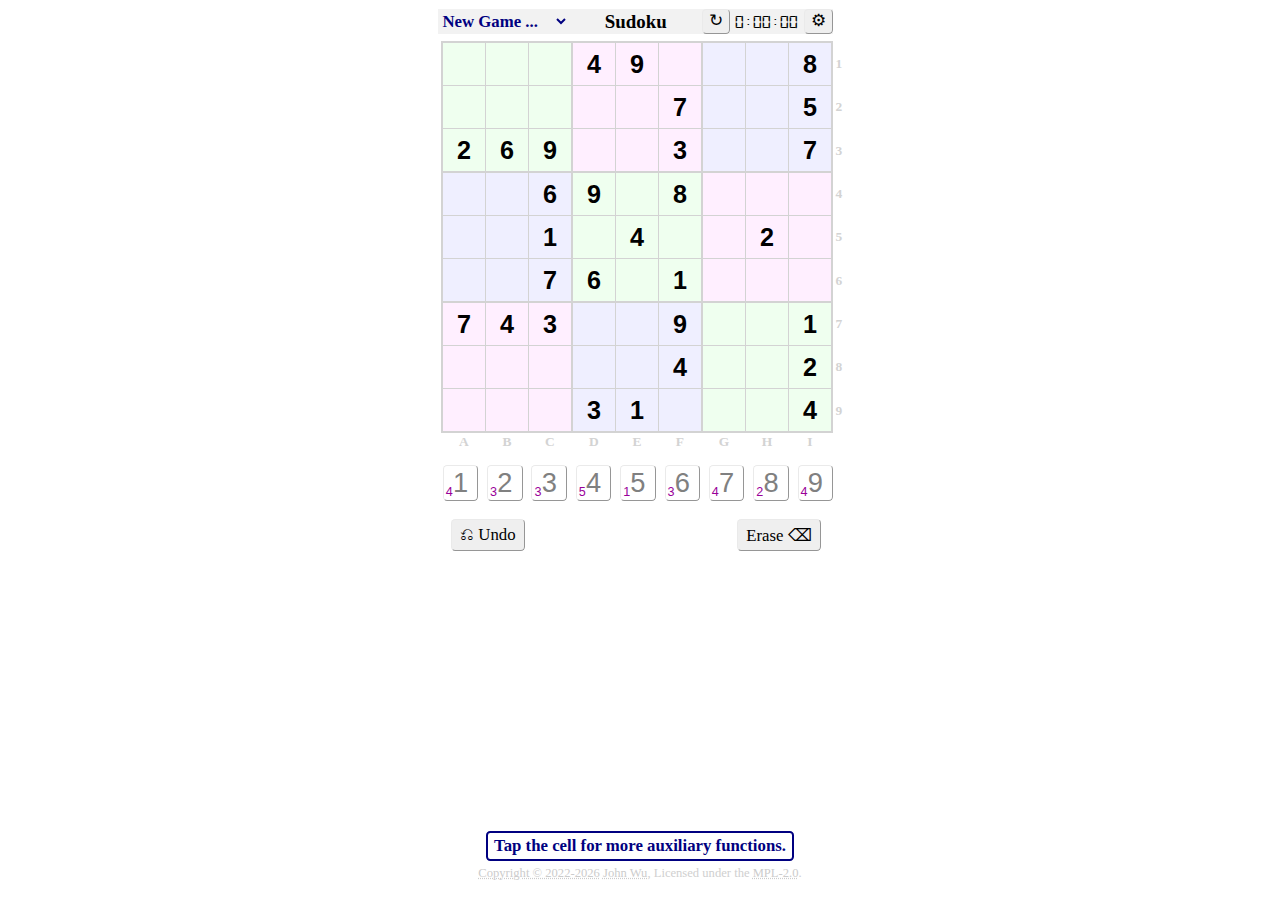
<file: index.html>
<!DOCTYPE html>
<html>
<head>
  <meta charset="utf-8">
  <script>
    const FALLBACK_LOCALE = 'en'
    const MAPPED_LOCALES = new Map([
      [FALLBACK_LOCALE, FALLBACK_LOCALE],
      ['zh', 'zh-CN'],
      ['zh-CN', 'zh-CN'],
    ])

    function resolveNavigatorLocale() {
      return navigator.language.replace(/^([a-z]{2})(?:-[a-z]+)??-([A-Z]{2})$/, '$1-$2')
    }

    function resolveEffectiveLocale(navigatorLocale) {
      let mapped = MAPPED_LOCALES.get(navigatorLocale)
      if (mapped) {
        return mapped
      } else if (navigatorLocale?.length > 2) {
        const lang = navigatorLocale.substring(0, 2)
        mapped = MAPPED_LOCALES.get(lang)
        if(mapped) return mapped
      }
      return FALLBACK_LOCALE
    }

    const locale = resolveEffectiveLocale(resolveNavigatorLocale())
    const {origin, pathname, search} = window.location
    const target = origin + pathname.substring(0, pathname.lastIndexOf('/')) + `/${locale}/index.html${search}`
    // console.debug("[DEBUG] Redirecting to %s ...", target)
    window.location.href = target
  </script>
</head>

<body>
</body>

</html>
</file>
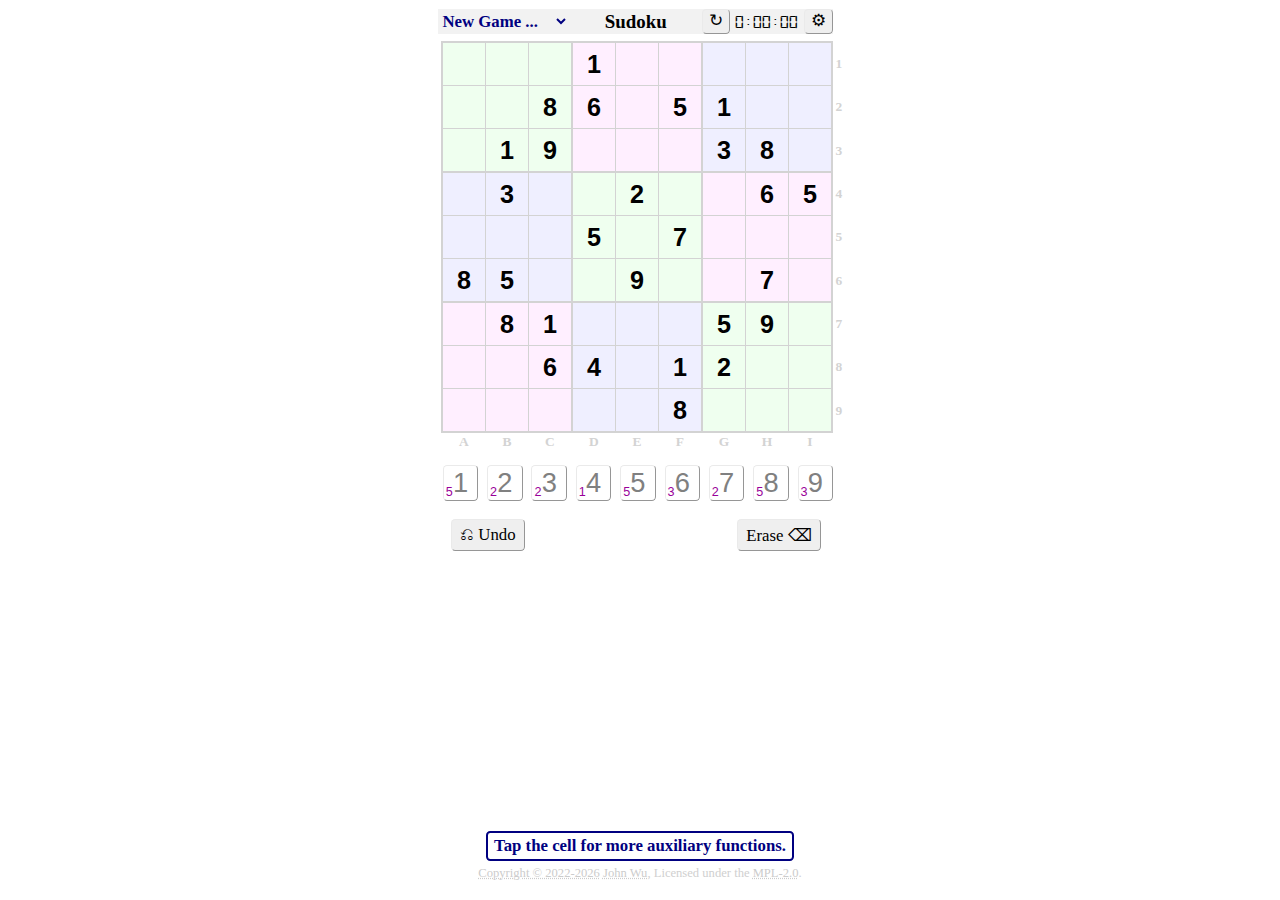
<file: en/index.html>
<!DOCTYPE html>
<html>
<head>
  <meta charset="utf-8">
  <meta name="viewport" content="width=device-width, initial-scale=1">

  <title>Sudoku</title>
  <meta name="author" content="John Wu">
  <meta name="description" content="Installable Online Sudoku, beyond pencil marker">
  <meta name="keywords" content="installable online sudoku">

  <link href="../favicon.ico" rel="shortcut icon" type="image/x-icon" sizes="32x32">

  <link href="../sudoku.css?v=20230204" data-cacheable rel="stylesheet" type="text/css">
  <script>document.querySelector(':root').style.setProperty('--default-font-family', 'Times New Roman')</script>

  <script src="../libs/easy.qrcode-4.4.13.min.js" data-cacheable type="text/javascript"></script>
  <script src="../libs/i18n.min.js" data-cacheable type="text/javascript"></script><!-- http://i18njs.com/ -->
  <script src="../libs/qqwing-1.3.4.min.js" data-cacheable type="text/javascript"></script>

  <script src="i18n.resources.js?v=20230204" data-cacheable type="text/javascript"></script>

  <script src="../scripts/app.js?v=20230205" data-cacheable type="text/javascript"></script>
  <script src="../scripts/config.js?v=20230129" data-cacheable type="text/javascript"></script>
  <script src="../scripts/global-shared.js?v=20230129" data-cacheable type="text/javascript"></script>
  <script src="../scripts/state-cache.js?v=20220820" data-cacheable type="text/javascript"></script>
  <script src="../scripts/window.js?v=20230129" data-cacheable type="text/javascript"></script>
  <script src="../scripts/prompt.js?v=20230205" data-cacheable type="text/javascript"></script>
  <script src="../scripts/timer.js?v=20220910" data-cacheable type="text/javascript"></script>

  <script src="../scripts/sudoku-settings.js?v=20230205" data-cacheable type="text/javascript"></script>
  <script src="../scripts/sudoku-cell.js?v=20230205" data-cacheable type="text/javascript"></script>
  <script src="../scripts/sudoku-grid.js?v=20220918" data-cacheable type="text/javascript"></script>
  <script src="../scripts/sudoku-givens.js?v=20230204" data-cacheable type="text/javascript"></script>
  <script src="../scripts/sudoku-assumptions.js?v=20230205" data-cacheable type="text/javascript"></script>
  <script src="../scripts/sudoku-board.js?v=20230205" data-cacheable type="text/javascript"></script>
  <script src="../scripts/sudoku-game.js?v=20230205" data-cacheable type="text/javascript"></script>

  <script src="../scripts/debug.js?v=20230205" data-cacheable type="text/javascript"></script>

  <script src="../install/prompt.js?v=20230205" data-cacheable type="text/javascript" async></script>
  <script src="../pwa-bootstrap.js?v=20230205" data-cacheable type="text/javascript" async></script>

  <meta name="theme-color" media="(prefers-color-scheme: light)" content="white">
  <meta name="theme-color" media="(prefers-color-scheme: dark)" content="black">
  <link rel="manifest" href="manifest.json?20230129">

  <!--
   | CAUTION: PLEASE DO NOT REMOVE.
   |
   | The following lines list other cacheable resources,
   | which will be used to refresh the resources while installing a new version of the service worker.
   |-->
  <!--
  <cacheable-resource location="../audios/success.mp3" />
  <cacheable-resource location="../fonts/digital-7.mono.ttf" />
  <cacheable-resource location="../images/U1F860.left-arrow.png" />
  <cacheable-resource location="../images/U2B73.down-arrow-to-bar.png" />
  <cacheable-resource location="../images/U21A7.down-arrow-from-bar.png" />

  <script src="../libs/marked-4.2.5.min.js" data-cacheable type="text/javascript"></script>
  <cacheable-resource location="../markdown.html?v=pseudo" />

  <cacheable-resource location="LICENSE.md?v=pseudo" />
  <cacheable-resource location="README.md?v=pseudo" />
  -->
</head>

<body>

</body>

</html>
</file>
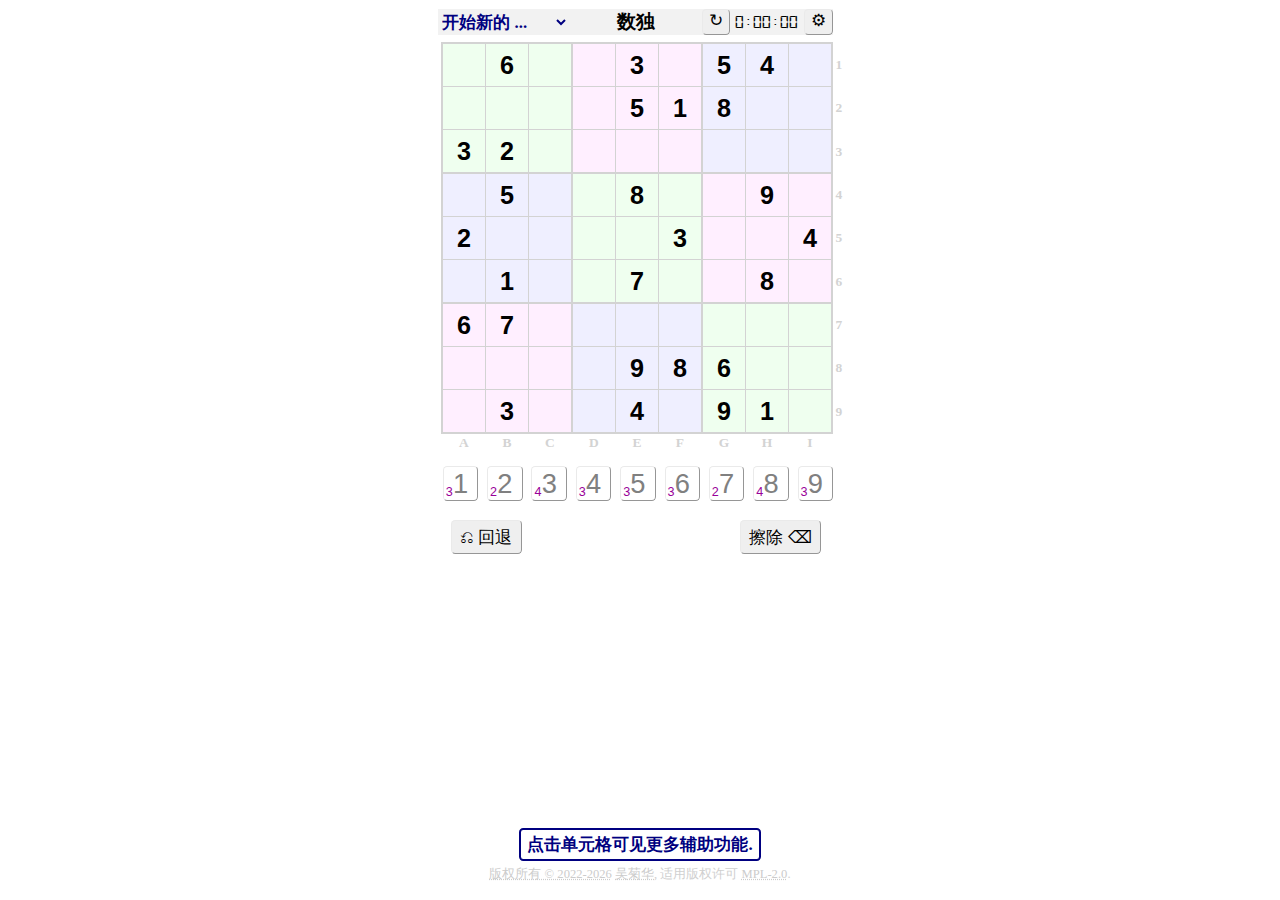
<file: zh-CN/index.html>
<!DOCTYPE html>
<html>
<head>
  <meta charset="utf-8">
  <meta name="viewport" content="width=device-width, initial-scale=1">

  <title>数独</title>
  <meta name="author" content="吴菊华">
  <meta name="description" content="可安装在线数独, 代替铅笔和纸">
  <meta name="keywords" content="可安装, 在线数独, 数独APP, 数独">

  <link href="../favicon.ico" rel="shortcut icon" type="image/x-icon" sizes="32x32">

  <link href="../sudoku.css?v=20230204" data-cacheable rel="stylesheet" type="text/css">
  <script>document.querySelector(':root').style.setProperty('--default-font-family', '宋体')</script>

  <script src="../libs/easy.qrcode-4.4.13.min.js" data-cacheable type="text/javascript"></script>
  <script src="../libs/i18n.min.js" data-cacheable type="text/javascript"></script><!-- http://i18njs.com/ -->
  <script src="../libs/qqwing-1.3.4.min.js" data-cacheable type="text/javascript"></script>

  <script src="i18n.resources.js?v=20230204" data-cacheable type="text/javascript"></script>

  <script src="../scripts/app.js?v=20230205" data-cacheable type="text/javascript"></script>
  <script src="../scripts/config.js?v=20230129" data-cacheable type="text/javascript"></script>
  <script src="../scripts/global-shared.js?v=20230129" data-cacheable type="text/javascript"></script>
  <script src="../scripts/state-cache.js?v=20220820" data-cacheable type="text/javascript"></script>
  <script src="../scripts/window.js?v=20230207" data-cacheable type="text/javascript"></script>
  <script src="../scripts/prompt.js?v=20230205" data-cacheable type="text/javascript"></script>
  <script src="../scripts/timer.js?v=20220910" data-cacheable type="text/javascript"></script>

  <script src="../scripts/sudoku-settings.js?v=20230205" data-cacheable type="text/javascript"></script>
  <script src="../scripts/sudoku-cell.js?v=20230205" data-cacheable type="text/javascript"></script>
  <script src="../scripts/sudoku-grid.js?v=20220918" data-cacheable type="text/javascript"></script>
  <script src="../scripts/sudoku-givens.js?v=20230204" data-cacheable type="text/javascript"></script>
  <script src="../scripts/sudoku-assumptions.js?v=20230205" data-cacheable type="text/javascript"></script>
  <script src="../scripts/sudoku-board.js?v=20230205" data-cacheable type="text/javascript"></script>
  <script src="../scripts/sudoku-game.js?v=20230205" data-cacheable type="text/javascript"></script>

  <script src="../scripts/debug.js?v=20230205" data-cacheable type="text/javascript"></script>

  <script src="../install/prompt.js?v=20230205" data-cacheable type="text/javascript" async></script>
  <script src="../pwa-bootstrap.js?v=20230205" data-cacheable type="text/javascript" async></script>

  <meta name="theme-color" media="(prefers-color-scheme: light)" content="white">
  <meta name="theme-color" media="(prefers-color-scheme: dark)" content="black">
  <link rel="manifest" href="manifest.json?20230129">

  <!--
   | CAUTION: PLEASE DO NOT REMOVE.
   |
   | The following lines list other cacheable resources,
   | which will be used to refresh the resources while installing a new version of the service worker.
   |-->
  <!--
  <cacheable-resource location="../audios/success.mp3" />
  <cacheable-resource location="../fonts/digital-7.mono.ttf" />
  <cacheable-resource location="../images/U1F860.left-arrow.png" />
  <cacheable-resource location="../images/U2B73.down-arrow-to-bar.png" />
  <cacheable-resource location="../images/U21A7.down-arrow-from-bar.png" />

  <script src="../libs/marked-4.2.5.min.js" data-cacheable type="text/javascript"></script>
  <cacheable-resource location="../markdown.html?v=pseudo" />

  <cacheable-resource location="LICENSE.md?v=pseudo" />
  <cacheable-resource location="README.md?v=pseudo" />
  -->
</head>

<body>

</body>

</html>
</file>
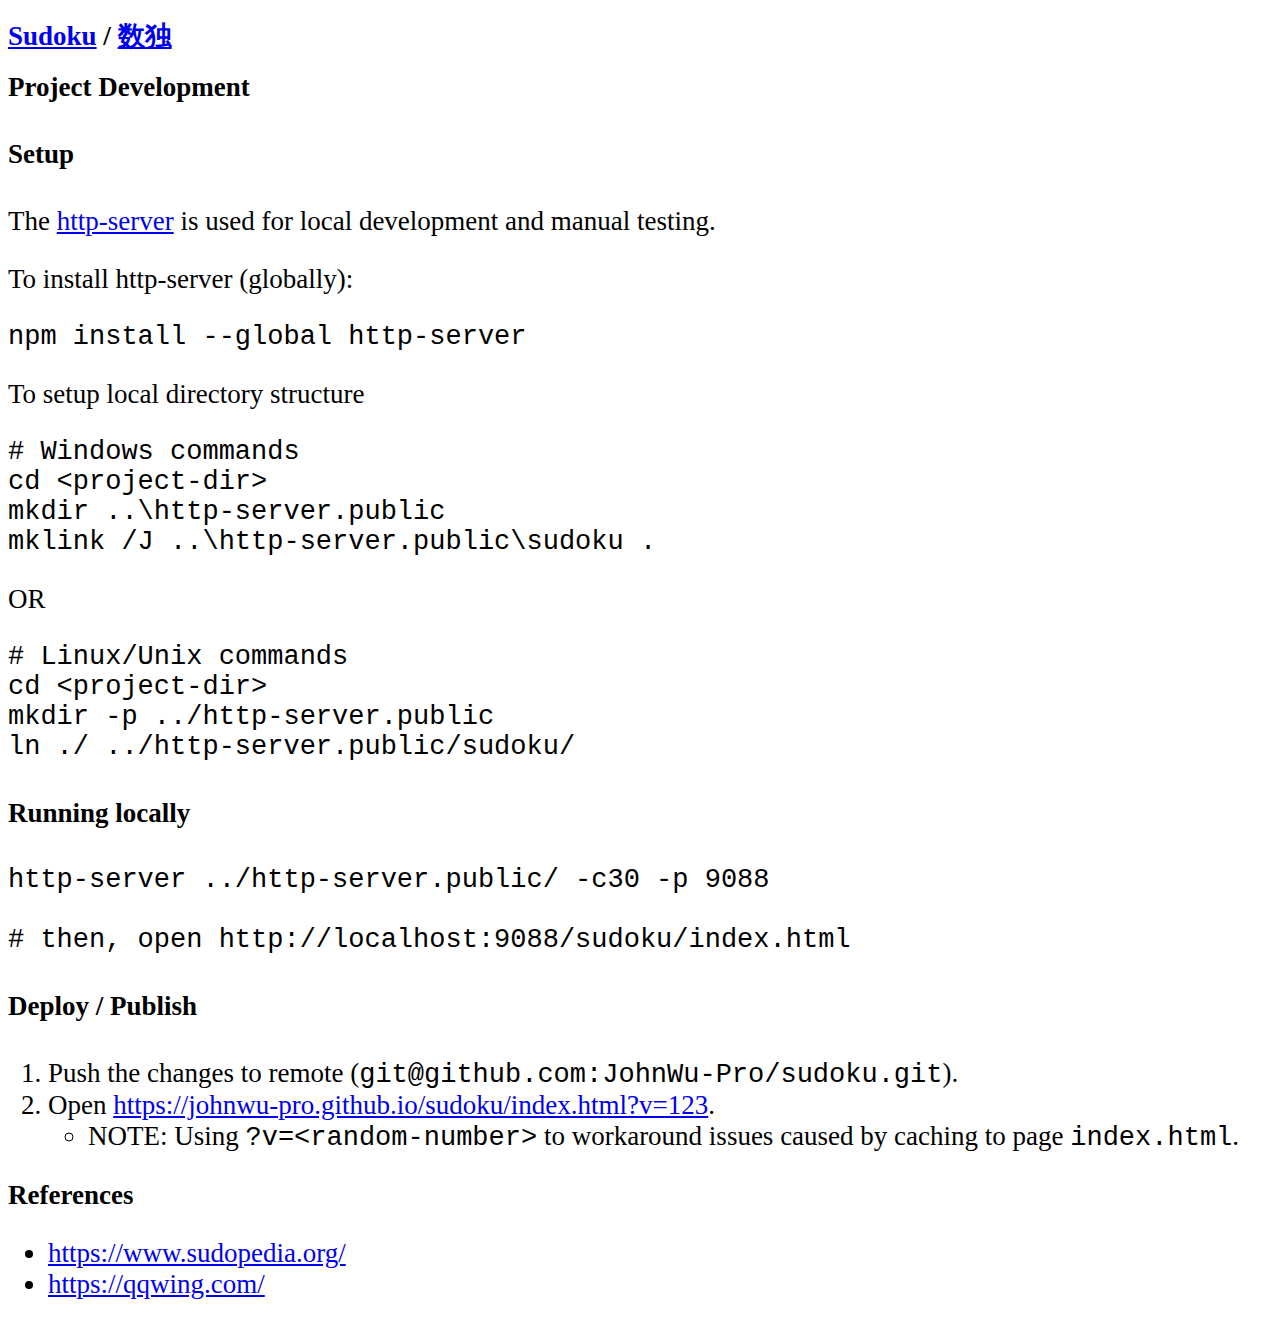
<file: markdown.html>
<!DOCTYPE html>
<html>
<head>
  <meta charset="utf-8">
  <title></title>

  <link href="favicon.ico" rel="shortcut icon" type="image/x-icon" sizes="32x32">
  <style>
    :where(*) {
      font-size: 3vmin;
    }
  </style>

  <script src="libs/marked-4.2.5.min.js" data-cacheable type="text/javascript"></script>
  <script>
    function absolute(uri) {
      if(! uri) {
        return ''
      } else if(RegExp('^https?://\\w+.+$').test(uri)) { // absolute HTTP URI
        return uri
      } else if(uri.startsWith('/')) { // origin relative URI
        return location.origin + uri
      } else { // page relative URI
        return location.href.substring(0, location.href.lastIndexOf('/')) + '/' + uri
      }
    }

    function params() {
      const params = opener?.window.crossTabParams?.[location.origin + location.pathname] ?? {}
      // console.debug("[DEBUG] Params: %s", JSON.stringify(params))

      let {title, markdown, stylesheet} = params
      markdown = absolute(markdown || 'README.md')
      stylesheet = absolute(stylesheet)

      title = title || ((uri) => {
        const left = uri.lastIndexOf('/')
        let right = uri.lastIndexOf('.', left+1)
        if(right === -1) right = uri.length
        return uri.substring(left+1, right)
      })(markdown)

      return {title, markdown, stylesheet}
    }

    //
    // Initialize
    //
    document.addEventListener("DOMContentLoaded", () => {
      const {title, markdown, stylesheet} = params()
      document.title = title
      if(stylesheet) {
        document.head.appendChild(Object.assign(
          document.createElement('link'), {href: stylesheet, rel: 'stylesheet', type: 'text/css'}
        ))
      }
      fetch(markdown)
        .then((response) => response.text())
        .then((text) => document.body.innerHTML = marked.parse(text))
        .then(() => console.info("[INFO] Loaded %s.", markdown))
        .catch(error => console.error("[ERROR] Error occurred: %o", error))
    })
  </script>
</head>

<body>
  <h2>Loading ...</h2>
</body>

</html>
</file>
<file: sudoku.css>
* {
  border: none;
  margin: 0;
  padding: 0;
}

:root {
  --default-font-family: unset;
  --main-font-family: var(--default-font-family, 'system-ui');
  --digit-font-family: 'Arial';

  --size-1vmin: clamp(3.6px, 1vmin, 4.2px);

  --size-0_5vmin: calc(var(--size-1vmin) * 0.5);
  --size-1_5vmin: calc(var(--size-1vmin) * 1.5);
  --size-2vmin:   calc(var(--size-1vmin) * 2);
  --size-2_5vmin: calc(var(--size-1vmin) * 2.5);
  --size-3vmin:   calc(var(--size-1vmin) * 3);
  --size-4vmin:   calc(var(--size-1vmin) * 4);
  --size-5vmin:   calc(var(--size-1vmin) * 5);
  --size-6vmin:   calc(var(--size-1vmin) * 6);
  --size-8vmin:   calc(var(--size-1vmin) * 8);
  --size-10vmin:  calc(var(--size-1vmin) * 10);

  --size-1vmax: clamp(6.4px, 1vmax, 9px);
}

a, a:hover, a:visited {
  color: #cccccc;
  text-decoration: underline dotted;
}

body {
  position: static;
  z-index: 0;
}

button {
  cursor: pointer;
}

.hidden {
  display: none !important;
}

.no-wrap {
  white-space: nowrap;
}

.header {
  width: calc(var(--size-1vmin) * 96);
  margin: var(--size-1vmax) auto 0 auto;
  margin-bottom: calc(var(--size-1vmax) * 0.8);
}

.header > div {
  background: #f2f2f2;
  display: flex;
  margin-left: 0;
  margin-right: var(--size-2vmin);
}

.header > div > div {
  position: relative;
  margin-top: auto;
  margin-bottom: auto;
  flex: 1 1 0;
}
.header > div > :first-child {
  text-align: left;
}
.header > div > :not(:first-child):not(:last-child) {
  text-align: center;
}
.header > div > :last-child {
  text-align: right;
}

.header select {
  background: #f2f2f2;
  color: navy;
  font: bold var(--size-4vmin) var(--main-font-family);
  width: calc(var(--size-1vmin) * 31);
}

.header .center {
  overflow: hidden;
}
.header .center > div {
  position: relative;
}
.header .center > .slide-up {
  transform: translateY(-100%);
  transition: transform 1s ease-in-out;
}

.header .title {
  font: bold calc(var(--size-1vmin) * 4.5) var(--main-font-family);
}
.header .game-selection {
  color: navy;
  font: normal var(--size-4vmin) var(--main-font-family);
  overflow: hidden;
  text-overflow: clip;
  white-space: nowrap;
}

.header .buttons {
  display: flex;
  justify-content: space-evenly;
}
.header .buttons > button {
  display: block;
  padding: 0 var(--size-1_5vmin) var(--size-0_5vmin) var(--size-1_5vmin);

  border: 1px outset #eaeaea;
  border-radius: clamp(3.6px, 1vmin, 4.2px);
}
.header .buttons > :first-child {
  margin: 0 auto 0 0 !important;
}
.header .buttons > :not(:first-child):not(:last-child) {
  margin-left: auto;
  margin-right: auto;
  text-align: center;
}
.header .buttons > :last-child {
  margin: 0 0 0 auto !important;
}

@font-face {
  font-family: 'Digital-7 Mono';
  src: url('fonts/digital-7.mono.ttf');
}

.header .buttons > .timer {
  display: inline-block;
  font: normal calc(var(--size-1vmin) * 4.5) 'Digital-7 Mono';
  margin: auto;
}

.header .buttons > button::after {
  display: inline-block;
  font: normal var(--size-4vmin) var(--main-font-family);
}
.header .restart::after {
  /* U+21BB ↻*/
  content: '↻';
}
.header .settings::after {
  /* U+2699 ⚙ */
  content: '⚙';
}

.board {
  width: calc(var(--size-1vmin) * 98);
  margin: 0 auto;
}

.grid {
  padding-left: calc(var(--size-1vmin) * 1.6);
  width: 100%;
  text-align: center;
}

.grid .row {
  display: flex;
}

.grid .cell {
  aspect-ratio: 1 / 1;
  border: solid lightgrey;
  border-width: 1px 0 0 1px;
  position: relative;
  width: var(--size-10vmin);
}

.grid .cell.focused {
  z-index: 1;
  outline: auto #6666ff;
}
.grid .cell.same {
  background-color: #ffccff;
}

.grid .cell .value.if-1st,
.assumption.if-1st {
  background-color: #ccffcc;
}
.grid .cell .value.if-2nd,
.assumption.if-2nd {
  background-color: #ccccff;
}
.grid .cell .value.if-3rd,
.assumption.if-3rd {
  background-color: #ffcccc;
}

.grid .row-1 .cell,
.grid .row-1 .y-axis {
  border-top-width: 2px !important;
}

.grid .row-3 .cell, .grid .row-6 .cell {
  border-bottom-width: 1px !important;
}

.grid .row-9 .cell {
  border-bottom-width: 2px !important;
}

.grid .col-A {
  border-left-width: 2px !important;
}

.grid .col-C, .grid .col-F {
  border-right-width: 1px !important;
}

.grid .col-I {
  border-right-width: 2px !important;
}

.cell-A1, .cell-B1, .cell-C1,
.cell-A2, .cell-B2, .cell-C2,
.cell-A3, .cell-B3, .cell-C3,
.cell-D4, .cell-E4, .cell-F4,
.cell-D5, .cell-E5, .cell-F5,
.cell-D6, .cell-E6, .cell-F6,
.cell-G7, .cell-H7, .cell-I7,
.cell-G8, .cell-H8, .cell-I8,
.cell-G9, .cell-H9, .cell-I9 {
  background-color: #efffef;
}

.cell-D1, .cell-E1, .cell-F1,
.cell-D2, .cell-E2, .cell-F2,
.cell-D3, .cell-E3, .cell-F3,
.cell-G4, .cell-H4, .cell-I4,
.cell-G5, .cell-H5, .cell-I5,
.cell-G6, .cell-H6, .cell-I6,
.cell-A7, .cell-B7, .cell-C7,
.cell-A8, .cell-B8, .cell-C8,
.cell-A9, .cell-B9, .cell-C9 {
  background-color: #ffefff;
}

.cell-G1, .cell-H1, .cell-I1,
.cell-G2, .cell-H2, .cell-I2,
.cell-G3, .cell-H3, .cell-I3,
.cell-A4, .cell-B4, .cell-C4,
.cell-A5, .cell-B5, .cell-C5,
.cell-A6, .cell-B6, .cell-C6,
.cell-D7, .cell-E7, .cell-F7,
.cell-D8, .cell-E8, .cell-F8,
.cell-D9, .cell-E9, .cell-F9 {
  background-color: #efefff;
}

.grid .cell .value {
  font: normal var(--size-6vmin) var(--digit-font-family);
  position: relative;
  top: 50%;
  margin: auto;
  width: 88%;
  transform: translateY(-50%);
}

.grid .cell .value.given {
  color: black;
  font-weight: bold;
}

.grid .cell .value.pending {
  font: normal var(--size-4vmin) var(--digit-font-family);
  color: grey;
  position: relative;
  top: 28%;
}

.grid .cell .value.solved {
  color: blue;
}

.grid .cell .eliminated:not(:empty)::before {
  content: '-';
}
.grid .cell .eliminated {
  font: normal calc(var(--size-1vmin) * 3.2) var(--digit-font-family);
  color: #999999;
  position: relative;
  top: 10%;
}

.grid .cell .cross {
  background-color: #ffccff;
  position: absolute;
  margin: auto;
  z-index: 1;
}
.grid .cell .cross.row {
  left: 6%;
  top: 45%; /* 50% - (1vmin / 10vmin) / 2 */
  width: 88%;
  height: var(--size-1vmin);
}
.grid .cell .cross.column {
  left: 45%; /* 50% - (1vmin / 10vmin) / 2 */
  top: 6%;
  width: var(--size-1vmin);
  height: 88%;
}

.grid .coord {
  border: solid white;
  border-width: 1px 0 0 1px;

  color: lightgrey;
  font: bold calc(var(--size-1vmin) * 3.2) var(--main-font-family);
}

.grid .x-axis .coord {
  width: var(--size-10vmin);
}

.grid .y-axis {
  aspect-ratio: 1 / 4;
  text-align: left;
}

.grid .y-axis .value {
  position: relative;
  top: 50%; left: 25%;
  transform: translateY(-50%);
}

.keys {
  display: flex;
  justify-content: space-around;
  margin: var(--size-3vmin) auto 0 auto;
  padding-right: 1%;
  width: 97%;
  text-align: center;
}
.keys > :last-child {
  margin-left: var(--size-2vmin) !important;
}

.keys .key {
  aspect-ratio: 1 / 1;
  width: var(--size-8vmin);
  position: relative;
  margin: var(--size-0_5vmin);

  border: 1px outset #eaeaea;
  border-radius: var(--size-1vmin);

  color: grey;
  font: normal calc(var(--size-1vmin) * 6.5) var(--digit-font-family);
  cursor: pointer;
}
.keys .key.key-mode-ctrl {
  aspect-ratio: 5 / 4;
  width: calc(var(--size-1vmin) * 6.4);
}

.keys .key.key-mode-ctrl > div {
  font: normal var(--size-4vmin) var(--digit-font-family);
  position: absolute;
  z-index: 1;
}
.keys .key.key-mode-ctrl .value.from-mode {
  top: var(--size-2_5vmin);
  left: calc(var(--size-1vmin) * 0.3);
}
.keys .key.key-mode-ctrl .symbol {
  color: #990099;
  top: var(--size-2_5vmin);
  left: calc(var(--size-1vmin) * 0.8);
}
.keys .key.key-mode-ctrl .value.to-mode {
  bottom: var(--size-2_5vmin);
  right: calc(var(--size-1vmin) * 0.3);
}

.keys .key .value {
  position: relative;
  top: 50%;
  transform: translateY(-50%);
}

.keys.eliminating :not(:last-child) .value,
.keys.eliminating .value.from-mode,
.keys:not(.eliminating) .value.to-mode {
  text-decoration: 1px line-through red;
}

.keys .key.candidate {
  outline: auto #6666ff;
}

.keys .key .count {
  position: absolute;
  z-index: 1;
  bottom: 0;
  padding: 0 0 1px 2px;

  font-size: var(--size-3vmin);
  color: #990099;
  text-align: left;
}
.keys.eliminating .key .count {
  display: none;
}

.commands {
  margin: var(--size-3vmin) auto 0 auto;
  padding-right: 2%;
  width: 92%;
  text-align: center;
}

.commands .buttons {
  display: flex;
  justify-content: space-evenly;
  white-space: nowrap;
}
.commands .buttons > button {
  font: normal var(--size-4vmin) var(--main-font-family);
}
.commands .buttons > :first-child {
  margin-right: auto;
  text-align: left;
}
.commands .buttons > :not(:first-child):not(:last-child) {
  margin-left: auto;
  margin-right: auto;
  text-align: center;
}
.commands .buttons > :last-child {
  margin-left: auto;
  text-align: right;
}

.commands #undo::before {
  content: '⎌'
}
.commands #givens-filled {
  color: navy;
  font-weight: bold;
}
.commands #clean::after {
  content: '⌫'
}

.commands .block {
  display: block;
  margin: var(--size-1vmin);
  padding: var(--size-1vmin) var(--size-2vmin);
}

.commands .border {
  border: 1px outset #eaeaea;
  border-radius: var(--size-1vmin);
}

.commands .pending .assumption {
  display: flex;
  text-align: left;

  border: 1px solid #eaeaea;
  width: auto;
}

.commands .pending .assumption > * {
  font: normal var(--size-4vmin) var(--main-font-family);
}

.commands .pending .assumption button {
  display: block;
  margin: var(--size-1vmin);
  padding: 0 var(--size-1_5vmin) var(--size-0_5vmin) var(--size-1_5vmin);

  border: 1px outset #eaeaea;
  border-radius: var(--size-1vmin);
}
.commands .pending .assumption button::after {
  content: '';
  display: inline-block;
  background: border-box center/125% no-repeat;
  position: relative;
  top: 25%;
  width: var(--size-4vmin);
  height: var(--size-4vmin);
}

.commands .pending .assumption.first button[data-action="accept"]::after {
  background-image: none;
}
.commands .pending .assumption button[data-action="accept"]::after {
  /* U+2B73 ⭳ */
  background-image: url('images/U2B73.down-arrow-to-bar.png');
}
.commands .pending .assumption button[data-action="reject"]::after {
  /* U+21A7 ↧ */
  background-image: url('images/U21A7.down-arrow-from-bar.png');
}
.commands .pending .assumption.last button[data-action="reject"]::after {
  background-image: none;
}

.commands .pending .assumption .block {
  margin: 1px 2px;
  text-align: left;
}
.commands .pending .assumption > :first-child {
  flex: 1.6;
}
.commands .pending .assumption > :not(:first-child) {
  flex: 1;
}

.commands .tentative select {
  margin: auto;
  background: #f2f2f2;
}

.footer {
  position: absolute;
  width: 100%;
  margin: var(--size-0_5vmin) auto;
  text-align: center;
  font: var(--size-3vmin) var(--main-font-family);
  color: #d0d0d0;
  top: 96dvh;
}

.overlay {
  z-index: 10; position: absolute;
  top: 0; left: 0;
  width: 100vw; height: 100vh;
  background-color: white;
  opacity: 1;
}

.settings-view {
  width: calc(var(--size-1vmin) * 94);
  margin: 0 auto;
}

.settings-header {
  padding: var(--size-3vmin) 0;
  border-bottom: 2px solid lightgrey;
  font: bold var(--size-5vmin) var(--main-font-family);
}
.settings-header > span:not(:first-child) {
  margin-left: var(--size-8vmin);
}
.settings-header .go-back::before {
  /* U+1F860 🡠, U+1F868 🡨, U+1F870 🡰 */
  content: '';
  display: inline-block;
  position: absolute;
  background: border-box 50% 0 / 125% no-repeat url('images/U1F860.left-arrow.png');
  width: var(--size-6vmin);
  height: var(--size-6vmin);
  cursor: pointer;
}

.settings-content,
.settings-content select {
  background: white;
  font: normal var(--size-4vmin) var(--main-font-family);
  text-align: right;
}
.settings-content select#auxiliary-features {
  width: 70%;
}

.settings-content > div {
  padding: var(--size-2vmin) 0;
  border-bottom: 1px solid lightgrey;
  display: inline-flex;
  width: 100%;
}
.settings-content > div.level-1 > label {
  font-weight: bold;
}
.settings-content > div.level-2 {
  margin-left: var(--size-3vmin);
  width: calc(100% - var(--size-3vmin));
  border-bottom: 1px dotted lightgrey;
}
.settings-content > div.level-2.last {
  border-bottom: none;
}
.settings-content > div > * {
  display: inline-block;
  white-space: nowrap;
}
.settings-content > div > :last-child {
  margin-left: auto;
}

.switch {
  appearance: none;
  -webkit-tap-highlight-color: transparent;
  cursor: pointer;

  --switch-size: var(--size-5vmin);
  --switch-edge: var(--size-0_5vmin);

  height: var(--switch-size);
  width: calc(var(--switch-size) * 1.8);
  border-radius: calc(var(--switch-size) / 2);
  border: none;
  display: inline-block;
  position: relative;
  margin: 0;
  background: lightgrey;
  transition: all .2s ease;
}
.switch:after {
  content: '';
  position: absolute;
  top: var(--switch-edge);
  left: var(--switch-edge);
  width: calc(var(--switch-size) - var(--switch-edge) * 2);
  height: calc(var(--switch-size) - var(--switch-edge) * 2);
  border-radius: 50%;
  background: white;
  transition: all .2s cubic-bezier(.5,.1,.75,1.35);
}
.switch:checked {
  background: #3333ff;
}
.switch:checked:after {
  transform: translateX(calc(var(--switch-size) * 0.8));
}

.settings-footer {
  font: normal var(--size-4vmin) var(--main-font-family);
  padding: var(--size-3vmin) 0;
  border-top: 1px solid lightgrey;
  width: 100%;
}
.settings-footer div.label > span {
  font-weight: bold;
}
.settings-footer div.qrcode {
  margin-top: 1vmin;
  text-align: center;
}
.settings-footer > div.app {
  color: #cccccc;
  font: var(--size-3vmin) var(--main-font-family);
  text-align: center;
}
.settings-footer > div.app > #upgrade {
  border: 1px outset darkgray;
  border-radius: 1vmin;
  background-color: var(--button-color);
  color: green;
  padding: 0.5vmin 1vmin;
  margin-bottom: 0.5vmin;
}
</file>
